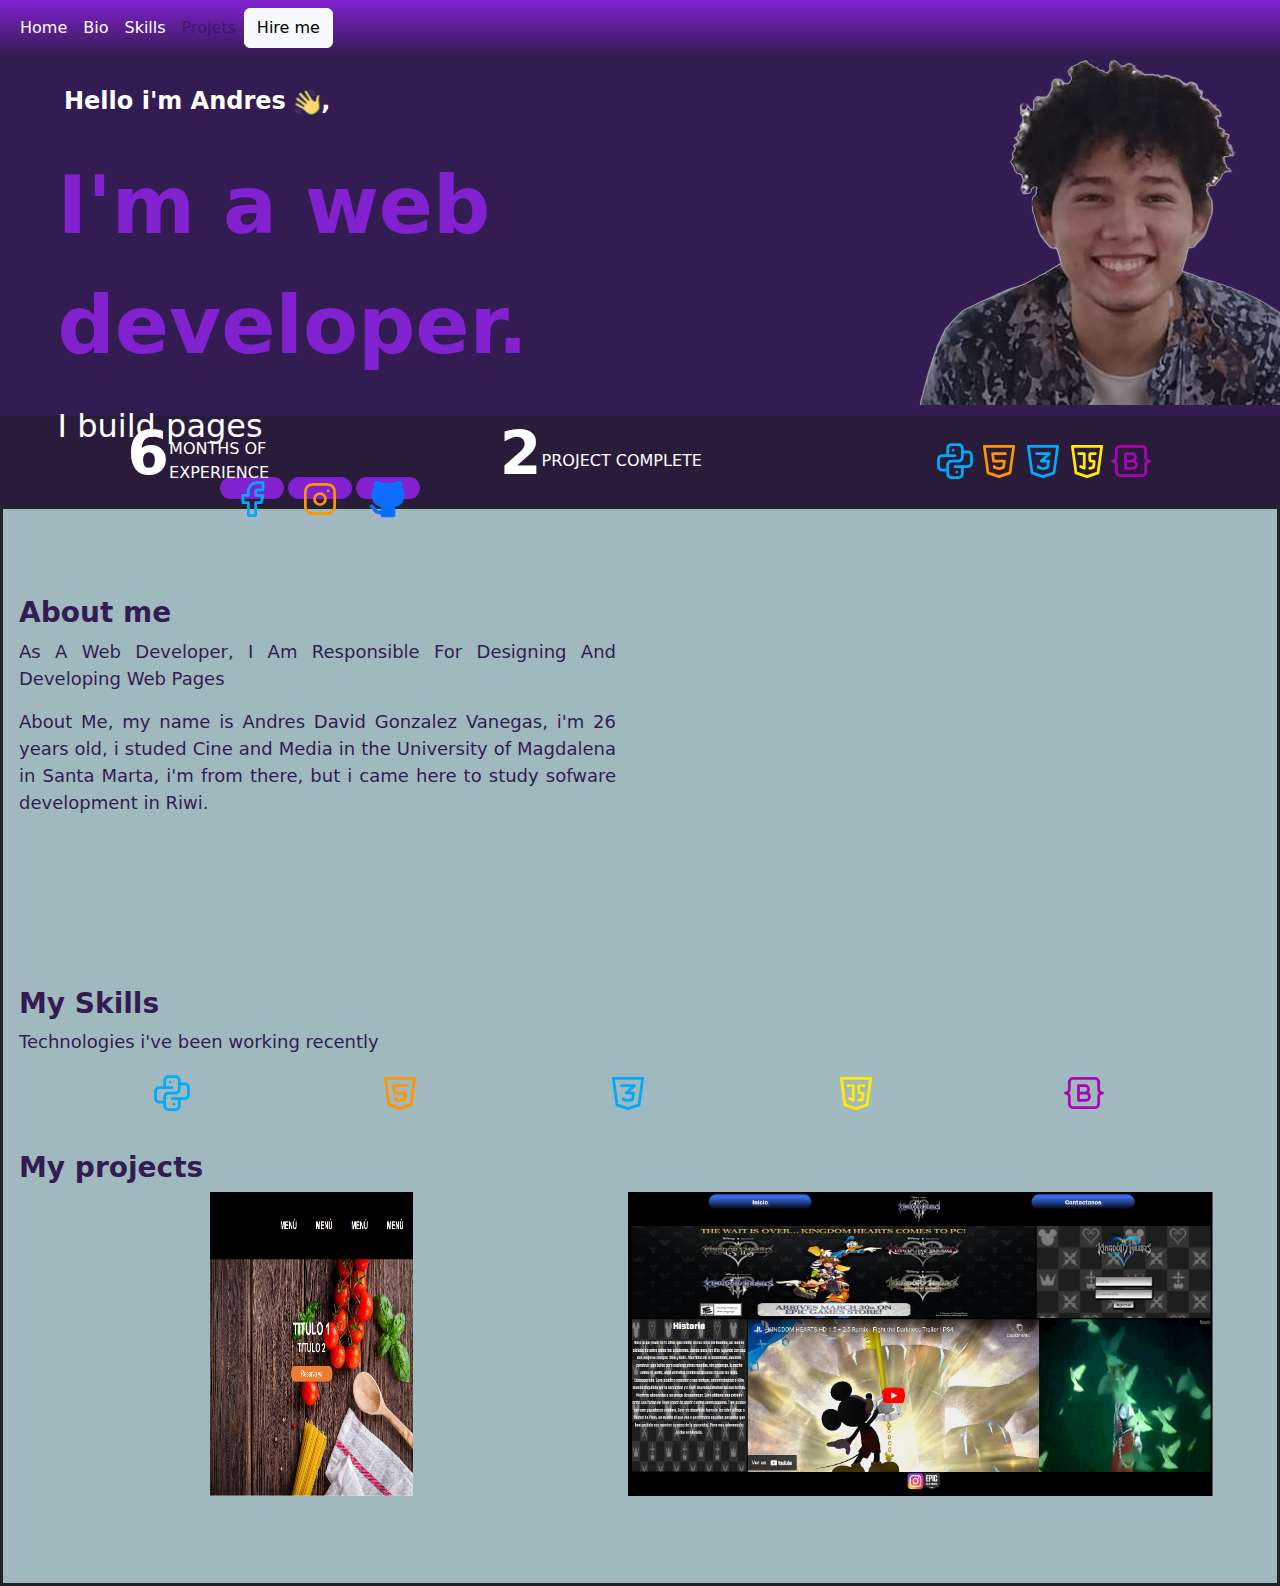
<file: index.html>
<!DOCTYPE html>
<html lang="en">
<head>
    <meta charset="UTF-8">
    <meta name="viewport" content="width=device-width, initial-scale=1.0">
    <meta nombre="Andres David Gonzalez Vanegas">
    <meta clan="Jeff Bezzos">
    <meta correo="gonzalez.andres0610@gmail.com">
    <title>Portafolio</title>
    <link rel="stylesheet" href="./CSS/estilos.css">

    <link href="https://cdn.jsdelivr.net/npm/bootstrap@5.3.3/dist/css/bootstrap.min.css" rel="stylesheet" integrity="sha384-QWTKZyjpPEjISv5WaRU9OFeRpok6YctnYmDr5pNlyT2bRjXh0JMhjY6hW+ALEwIH" crossorigin="anonymous">
</head>
<body>
    <!--Nav-->
    <nav class="navbar navbar-expand-lg bg-body-tertiary">
        <div class="container-fluid">   
            <button class="navbar-toggler" type="button" data-bs-toggle="collapse" data-bs-target="#navbarNavAltMarkup" aria-controls="navbarNavAltMarkup" aria-expanded="false" aria-label="Toggle navigation">
            <span class="navbar-toggler-icon"></span>
            </button>
            <div class="collapse navbar-collapse" id="navbarNavAltMarkup">
                <div class="navbar-nav">
                    <a class="nav-link active" aria-current="page" href="#" style="color: white;">Home</a>
                    <a class="nav-link" href="./Biografia/bio.html">Bio</a>
                    <a class="nav-link" href="#">Skills</a>
                    <a class="nav-link disabled" aria-disabled="true">Projets</a>
                    <button type="button" class="btn btn-light">Hire me</button>
                </div>
            </div>
            
        </div>
    </nav>

    <section class="perfil">
        <div class="d-flex flex-column w-50 h-100">
            <div class="col1">
                <p>Hello i'm Andres
                        <span>
                            <img src="./IMG/wave.png" alt="shake">,
                        </span>
                </p>
            </div>
            <div class="col2 d-flex align-content-center">
                <p>I'm a web developer.</p>
            </div>
            <div class="col3 d-flex align-content-center">
                <p>I build pages</p>
            </div>
            <div class="col4 d-flex w-100">
                <div class="circulo">
                    <a class="d-flex justify-content-center align-items-center" href="https://www.facebook.com/andres.gonzalez.77/">
                        <svg xmlns="http://www.w3.org/2000/svg" class="icon icon-tabler icon-tabler-brand-facebook" width="44" height="44" viewBox="0 0 24 24" stroke-width="1.5" stroke="#00abfb" fill="none" stroke-linecap="round" stroke-linejoin="round">
                            <path stroke="none" d="M0 0h24v24H0z" fill="none"/>
                            <path d="M7 10v4h3v7h4v-7h3l1 -4h-4v-2a1 1 0 0 1 1 -1h3v-4h-3a5 5 0 0 0 -5 5v2h-3" />
                        </svg>
                    </a>
                </div>
                <div class="circulo">
                    <a class="d-flex justify-content-center align-items-center" href="https://www.instagram.com/andriw.david/?igsh=cDY0ZjIwdmgwc3Vu">
                        <svg xmlns="http://www.w3.org/2000/svg" class="icon icon-tabler icon-tabler-brand-instagram" width="44" height="44" viewBox="0 0 24 24" stroke-width="1.5" stroke="#ff9300" fill="none" stroke-linecap="round" stroke-linejoin="round">
                            <path stroke="none" d="M0 0h24v24H0z" fill="none"/>
                            <path d="M4 4m0 4a4 4 0 0 1 4 -4h8a4 4 0 0 1 4 4v8a4 4 0 0 1 -4 4h-8a4 4 0 0 1 -4 -4z" />
                            <path d="M12 12m-3 0a3 3 0 1 0 6 0a3 3 0 1 0 -6 0" />
                            <path d="M16.5 7.5l0 .01" />
                        </svg>
                    </a>
                </div>
                <div class="circulo">
                    <a class="d-flex justify-content-center align-items-center" href="https://github.com/Lordnesk">
                        <svg xmlns="http://www.w3.org/2000/svg" class="icon icon-tabler icon-tabler-brand-github-filled" width="44" height="44" viewBox="0 0 24 24" stroke-width="1.5" stroke="#6f32be" fill="none" stroke-linecap="round" stroke-linejoin="round">
                            <path stroke="none" d="M0 0h24v24H0z" fill="none"/>
                            <path d="M5.315 2.1c.791 -.113 1.9 .145 3.333 .966l.272 .161l.16 .1l.397 -.083a13.3 13.3 0 0 1 4.59 -.08l.456 .08l.396 .083l.161 -.1c1.385 -.84 2.487 -1.17 3.322 -1.148l.164 .008l.147 .017l.076 .014l.05 .011l.144 .047a1 1 0 0 1 .53 .514a5.2 5.2 0 0 1 .397 2.91l-.047 .267l-.046 .196l.123 .163c.574 .795 .93 1.728 1.03 2.707l.023 .295l.007 .272c0 3.855 -1.659 5.883 -4.644 6.68l-.245 .061l-.132 .029l.014 .161l.008 .157l.004 .365l-.002 .213l-.003 3.834a1 1 0 0 1 -.883 .993l-.117 .007h-6a1 1 0 0 1 -.993 -.883l-.007 -.117v-.734c-1.818 .26 -3.03 -.424 -4.11 -1.878l-.535 -.766c-.28 -.396 -.455 -.579 -.589 -.644l-.048 -.019a1 1 0 0 1 .564 -1.918c.642 .188 1.074 .568 1.57 1.239l.538 .769c.76 1.079 1.36 1.459 2.609 1.191l.001 -.678l-.018 -.168a5.03 5.03 0 0 1 -.021 -.824l.017 -.185l.019 -.12l-.108 -.024c-2.976 -.71 -4.703 -2.573 -4.875 -6.139l-.01 -.31l-.004 -.292a5.6 5.6 0 0 1 .908 -3.051l.152 -.222l.122 -.163l-.045 -.196a5.2 5.2 0 0 1 .145 -2.642l.1 -.282l.106 -.253a1 1 0 0 1 .529 -.514l.144 -.047l.154 -.03z" stroke-width="0" fill="currentColor" />
                        </svg>
                    </a>
                </div>
            </div>
        </div>

        <div class="foto w-50 d-flex justify-content-end">
            <div class="fotoContainer h-100 w-50">
                <img id="fotoPersonal" src="./IMG/Foto de portafolio.png" alt="Perfil">
            </div>
        </div>
    </section>

    <!--Sección intermedia-->
    <section class="intermedio d-flex w-100 container-fluid justify-content-around">

        <div class="seccion1 d-flex">
            <div class="division d-flex">
                <p class="numero">6</p>
                <div class="letras">
                    <p>MONTHS OF</p>
                    <p>EXPERIENCE</p>
                </div>
            </div>
        </div>

        <div class="seccion1 d-flex">
            <div class="division d-flex">
                <p class="numero">2</p>
                <div class="letras"> 
                    <p>PROJECT COMPLETE</p>
                </div>
            </div>
        </div>

        <div class="seccion1 d-flex" id="programas">
            <div class="iconos">
                <svg xmlns="http://www.w3.org/2000/svg" class="icon icon-tabler icon-tabler-brand-python" width="44" height="44" viewBox="0 0 24 24" stroke-width="1.5" stroke="#00abfb" fill="none" stroke-linecap="round" stroke-linejoin="round">
                    <path stroke="none" d="M0 0h24v24H0z" fill="none"/>
                    <path d="M12 9h-7a2 2 0 0 0 -2 2v4a2 2 0 0 0 2 2h3" />
                    <path d="M12 15h7a2 2 0 0 0 2 -2v-4a2 2 0 0 0 -2 -2h-3" />
                    <path d="M8 9v-4a2 2 0 0 1 2 -2h4a2 2 0 0 1 2 2v5a2 2 0 0 1 -2 2h-4a2 2 0 0 0 -2 2v5a2 2 0 0 0 2 2h4a2 2 0 0 0 2 -2v-4" />
                    <path d="M11 6l0 .01" />
                    <path d="M13 18l0 .01" />
                </svg>
            </div>
            <div class="iconos">
                <svg xmlns="http://www.w3.org/2000/svg" class="icon icon-tabler icon-tabler-brand-html5" width="44" height="44" viewBox="0 0 24 24" stroke-width="1.5" stroke="#ff9300" fill="none" stroke-linecap="round" stroke-linejoin="round">
                    <path stroke="none" d="M0 0h24v24H0z" fill="none"/>
                    <path d="M20 4l-2 14.5l-6 2l-6 -2l-2 -14.5z" />
                    <path d="M15.5 8h-7l.5 4h6l-.5 3.5l-2.5 .75l-2.5 -.75l-.1 -.5" />
                </svg>
            </div>
            <div class="iconos">
                <svg xmlns="http://www.w3.org/2000/svg" class="icon icon-tabler icon-tabler-brand-css3" width="44" height="44" viewBox="0 0 24 24" stroke-width="1.5" stroke="#00abfb" fill="none" stroke-linecap="round" stroke-linejoin="round">
                    <path stroke="none" d="M0 0h24v24H0z" fill="none"/>
                    <path d="M20 4l-2 14.5l-6 2l-6 -2l-2 -14.5z" />
                    <path d="M8.5 8h7l-4.5 4h4l-.5 3.5l-2.5 .75l-2.5 -.75l-.1 -.5" />
                </svg>
            </div>
            <div class="iconos">
                <svg xmlns="http://www.w3.org/2000/svg" class="icon icon-tabler icon-tabler-brand-javascript" width="44" height="44" viewBox="0 0 24 24" stroke-width="1.5" stroke="#ffec00" fill="none" stroke-linecap="round" stroke-linejoin="round">
                    <path stroke="none" d="M0 0h24v24H0z" fill="none"/>
                    <path d="M20 4l-2 14.5l-6 2l-6 -2l-2 -14.5z" />
                    <path d="M7.5 8h3v8l-2 -1" />
                    <path d="M16.5 8h-2.5a.5 .5 0 0 0 -.5 .5v3a.5 .5 0 0 0 .5 .5h1.423a.5 .5 0 0 1 .495 .57l-.418 2.93l-2 .5" />
                </svg>
            </div>
            <div class="iconos">
                <svg xmlns="http://www.w3.org/2000/svg" class="icon icon-tabler icon-tabler-brand-bootstrap" width="44" height="44" viewBox="0 0 24 24" stroke-width="1.5" stroke="#a905b6" fill="none" stroke-linecap="round" stroke-linejoin="round">
                    <path stroke="none" d="M0 0h24v24H0z" fill="none"/>
                    <path d="M2 12a2 2 0 0 0 2 -2v-4a2 2 0 0 1 2 -2h12a2 2 0 0 1 2 2v4a2 2 0 0 0 2 2" />
                    <path d="M2 12a2 2 0 0 1 2 2v4a2 2 0 0 0 2 2h12a2 2 0 0 0 2 -2v-4a2 2 0 0 1 2 -2" />
                    <path d="M9 16v-8h3.5a2 2 0 1 1 0 4h-3.5h4a2 2 0 1 1 0 4h-4z" />
                </svg>
            </div>
        </div>
    </section>

    <!--Acerca de-->
    <main class="GridContainer d-grid container-fluid row-gap-5 w-auto h-100 justify-content-center p-3">

        <div class="row justify-content-center w-50 h-33">
            <div class="about col d-flex flex-column justify-content-center align-content-item">
                <h3>About me</h3>
                <p>As A Web Developer, I Am Responsible For Designing And Developing Web Pages</p>
                <p>About Me, my name is Andres David Gonzalez Vanegas, i'm 26 years old, i studed Cine and Media in the University of Magdalena in Santa Marta, i'm from there, but i came here to study sofware development in Riwi.</p>
            </div>
        </div>

        <div class="row w-100 h-33">
            <div class=" skills col d-flex flex-column justify-content-center align-content-item">
                <h3>My Skills</h3>
                <p>Technologies i've been working recently</p>
                <div class="container">
                    <div class="row">
                        <div class="col5 col">
                            <svg xmlns="http://www.w3.org/2000/svg" class="icon icon-tabler icon-tabler-brand-python" width="44" height="44" viewBox="0 0 24 24" stroke-width="1.5" stroke="#00abfb" fill="none" stroke-linecap="round" stroke-linejoin="round">
                                <path stroke="none" d="M0 0h24v24H0z" fill="none"/>
                                <path d="M12 9h-7a2 2 0 0 0 -2 2v4a2 2 0 0 0 2 2h3" />
                                <path d="M12 15h7a2 2 0 0 0 2 -2v-4a2 2 0 0 0 -2 -2h-3" />
                                <path d="M8 9v-4a2 2 0 0 1 2 -2h4a2 2 0 0 1 2 2v5a2 2 0 0 1 -2 2h-4a2 2 0 0 0 -2 2v5a2 2 0 0 0 2 2h4a2 2 0 0 0 2 -2v-4" />
                                <path d="M11 6l0 .01" />
                                <path d="M13 18l0 .01" />
                            </svg>
                        </div>
                        <div class="col5 col">
                            <svg xmlns="http://www.w3.org/2000/svg" class="icon icon-tabler icon-tabler-brand-html5" width="44" height="44" viewBox="0 0 24 24" stroke-width="1.5" stroke="#ff9300" fill="none" stroke-linecap="round" stroke-linejoin="round">
                                <path stroke="none" d="M0 0h24v24H0z" fill="none"/>
                                <path d="M20 4l-2 14.5l-6 2l-6 -2l-2 -14.5z" />
                                <path d="M15.5 8h-7l.5 4h6l-.5 3.5l-2.5 .75l-2.5 -.75l-.1 -.5" />
                            </svg>
                        </div>
                        <div class="col5 col">
                            <svg xmlns="http://www.w3.org/2000/svg" class="icon icon-tabler icon-tabler-brand-css3" width="44" height="44" viewBox="0 0 24 24" stroke-width="1.5" stroke="#00abfb" fill="none" stroke-linecap="round" stroke-linejoin="round">
                                <path stroke="none" d="M0 0h24v24H0z" fill="none"/>
                                <path d="M20 4l-2 14.5l-6 2l-6 -2l-2 -14.5z" />
                                <path d="M8.5 8h7l-4.5 4h4l-.5 3.5l-2.5 .75l-2.5 -.75l-.1 -.5" />
                            </svg>
                        </div>
                        <div class="col5 col">
                            <svg xmlns="http://www.w3.org/2000/svg" class="icon icon-tabler icon-tabler-brand-javascript" width="44" height="44" viewBox="0 0 24 24" stroke-width="1.5" stroke="#ffec00" fill="none" stroke-linecap="round" stroke-linejoin="round">
                                <path stroke="none" d="M0 0h24v24H0z" fill="none"/>
                                <path d="M20 4l-2 14.5l-6 2l-6 -2l-2 -14.5z" />
                                <path d="M7.5 8h3v8l-2 -1" />
                                <path d="M16.5 8h-2.5a.5 .5 0 0 0 -.5 .5v3a.5 .5 0 0 0 .5 .5h1.423a.5 .5 0 0 1 .495 .57l-.418 2.93l-2 .5" />
                            </svg>
                        </div>
                        <div class="col5 col">
                            <svg xmlns="http://www.w3.org/2000/svg" class="icon icon-tabler icon-tabler-brand-bootstrap" width="44" height="44" viewBox="0 0 24 24" stroke-width="1.5" stroke="#a905b6" fill="none" stroke-linecap="round" stroke-linejoin="round">
                                <path stroke="none" d="M0 0h24v24H0z" fill="none"/>
                                <path d="M2 12a2 2 0 0 0 2 -2v-4a2 2 0 0 1 2 -2h12a2 2 0 0 1 2 2v4a2 2 0 0 0 2 2" />
                                <path d="M2 12a2 2 0 0 1 2 2v4a2 2 0 0 0 2 2h12a2 2 0 0 0 2 -2v-4a2 2 0 0 1 2 -2" />
                                <path d="M9 16v-8h3.5a2 2 0 1 1 0 4h-3.5h4a2 2 0 1 1 0 4h-4z" />
                            </svg>
                        </div>
                    </div>
                </div>
            </div>

            <div class="project container text-justify justify-content-center">
                <h3>My projects</h3>
                <div class="row w-100 d-flex justify-content-center align-content-center">
                    <div class="col w-100">
                        <div class="projectos w-80 d-flex justify-content-center">
                            <a class="d-flex justify-content-center w-50" href="./Pagina_Fitness/Index.html"><img class="h-100 w-100" src="./IMG/Projecto 1.png" alt="Fitness"></a>
                        </div>
                    </div>
                    <div class="col w-100">
                        <div class="projectos w-80 d-flex justify-content-center">
                            <a class="d-flex justify-content-center w-55" href="./Pagina_Personal/index.html"><img class="h-100 w-100" src="./IMG/Projecto 2.png" alt="Kingdom Hearts"></a>
                        </div>
                    </div>
                </div>
            </div>
        </div>
    </main>
    <script src="https://cdn.jsdelivr.net/npm/bootstrap@5.3.3/dist/js/bootstrap.bundle.min.js" integrity="sha384-YvpcrYf0tY3lHB60NNkmXc5s9fDVZLESaAA55NDzOxhy9GkcIdslK1eN7N6jIeHz" crossorigin="anonymous"></script>
</body>
</html>
</file>
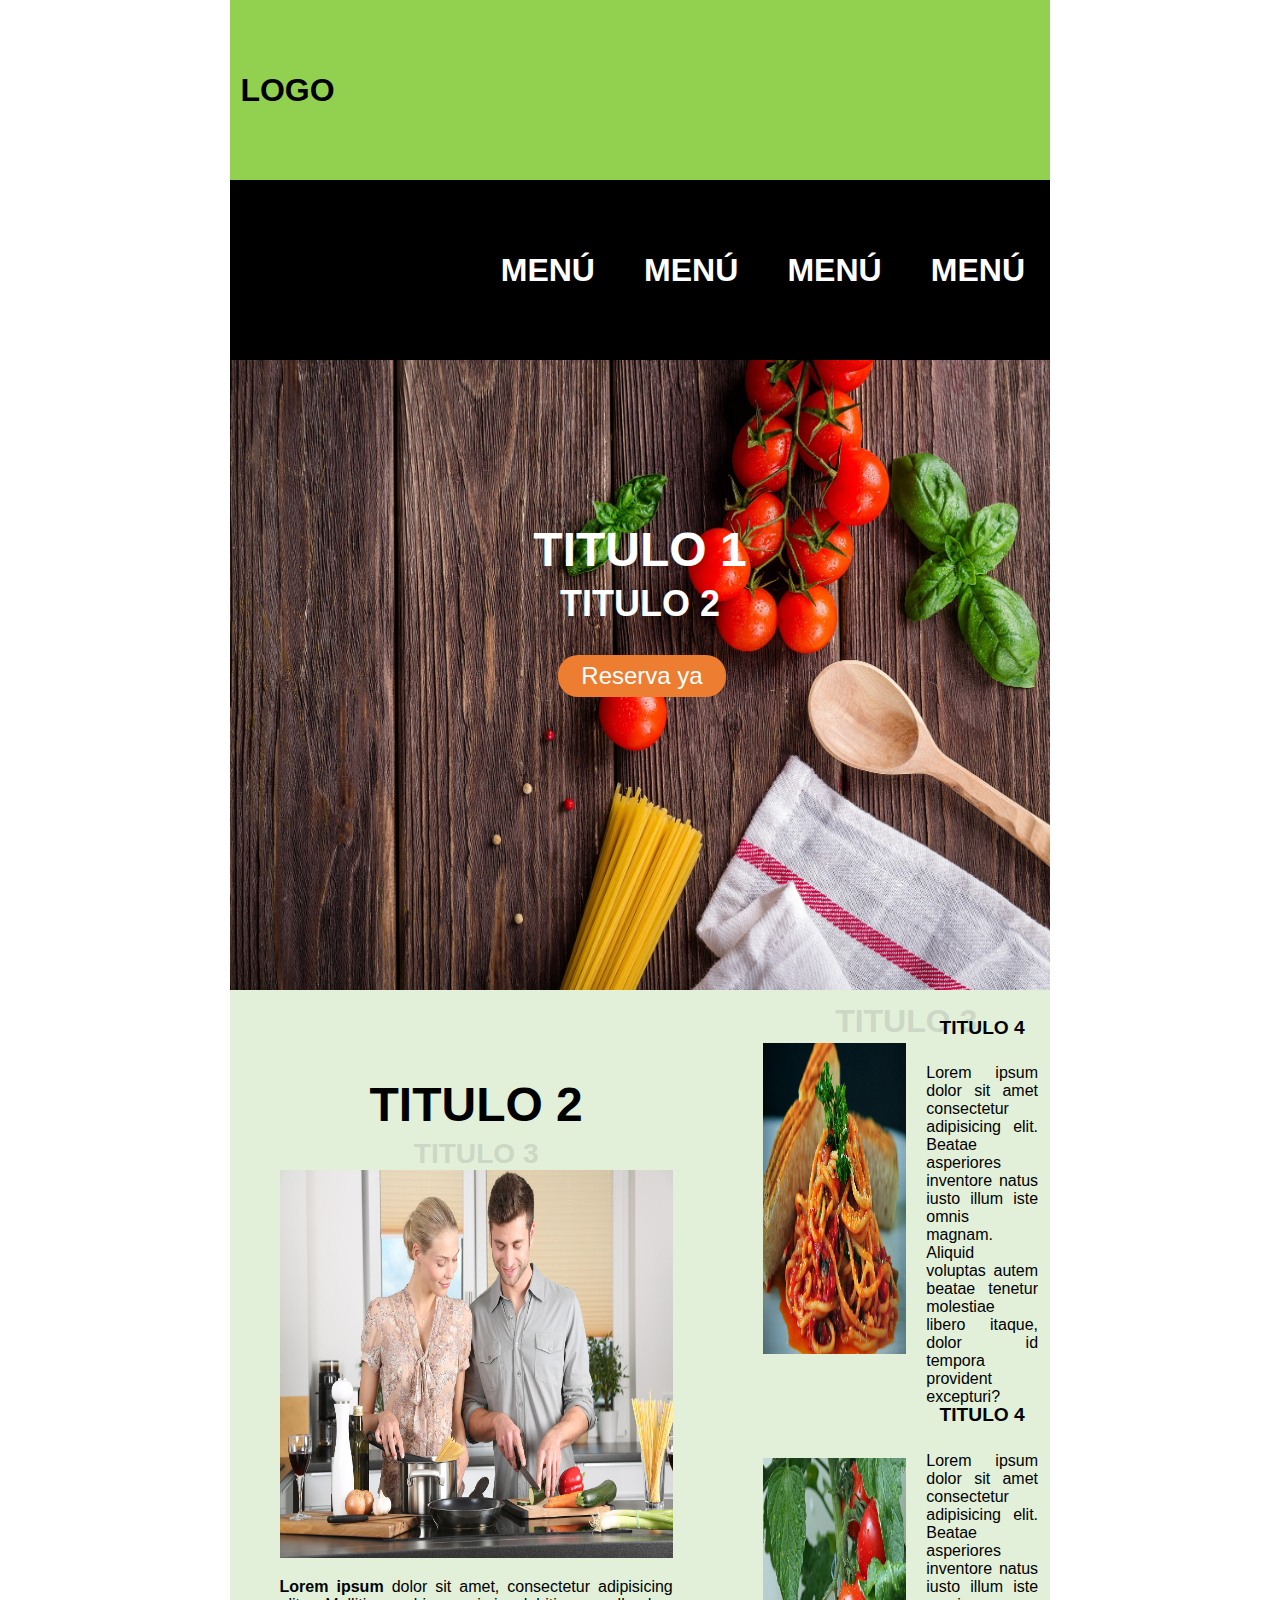
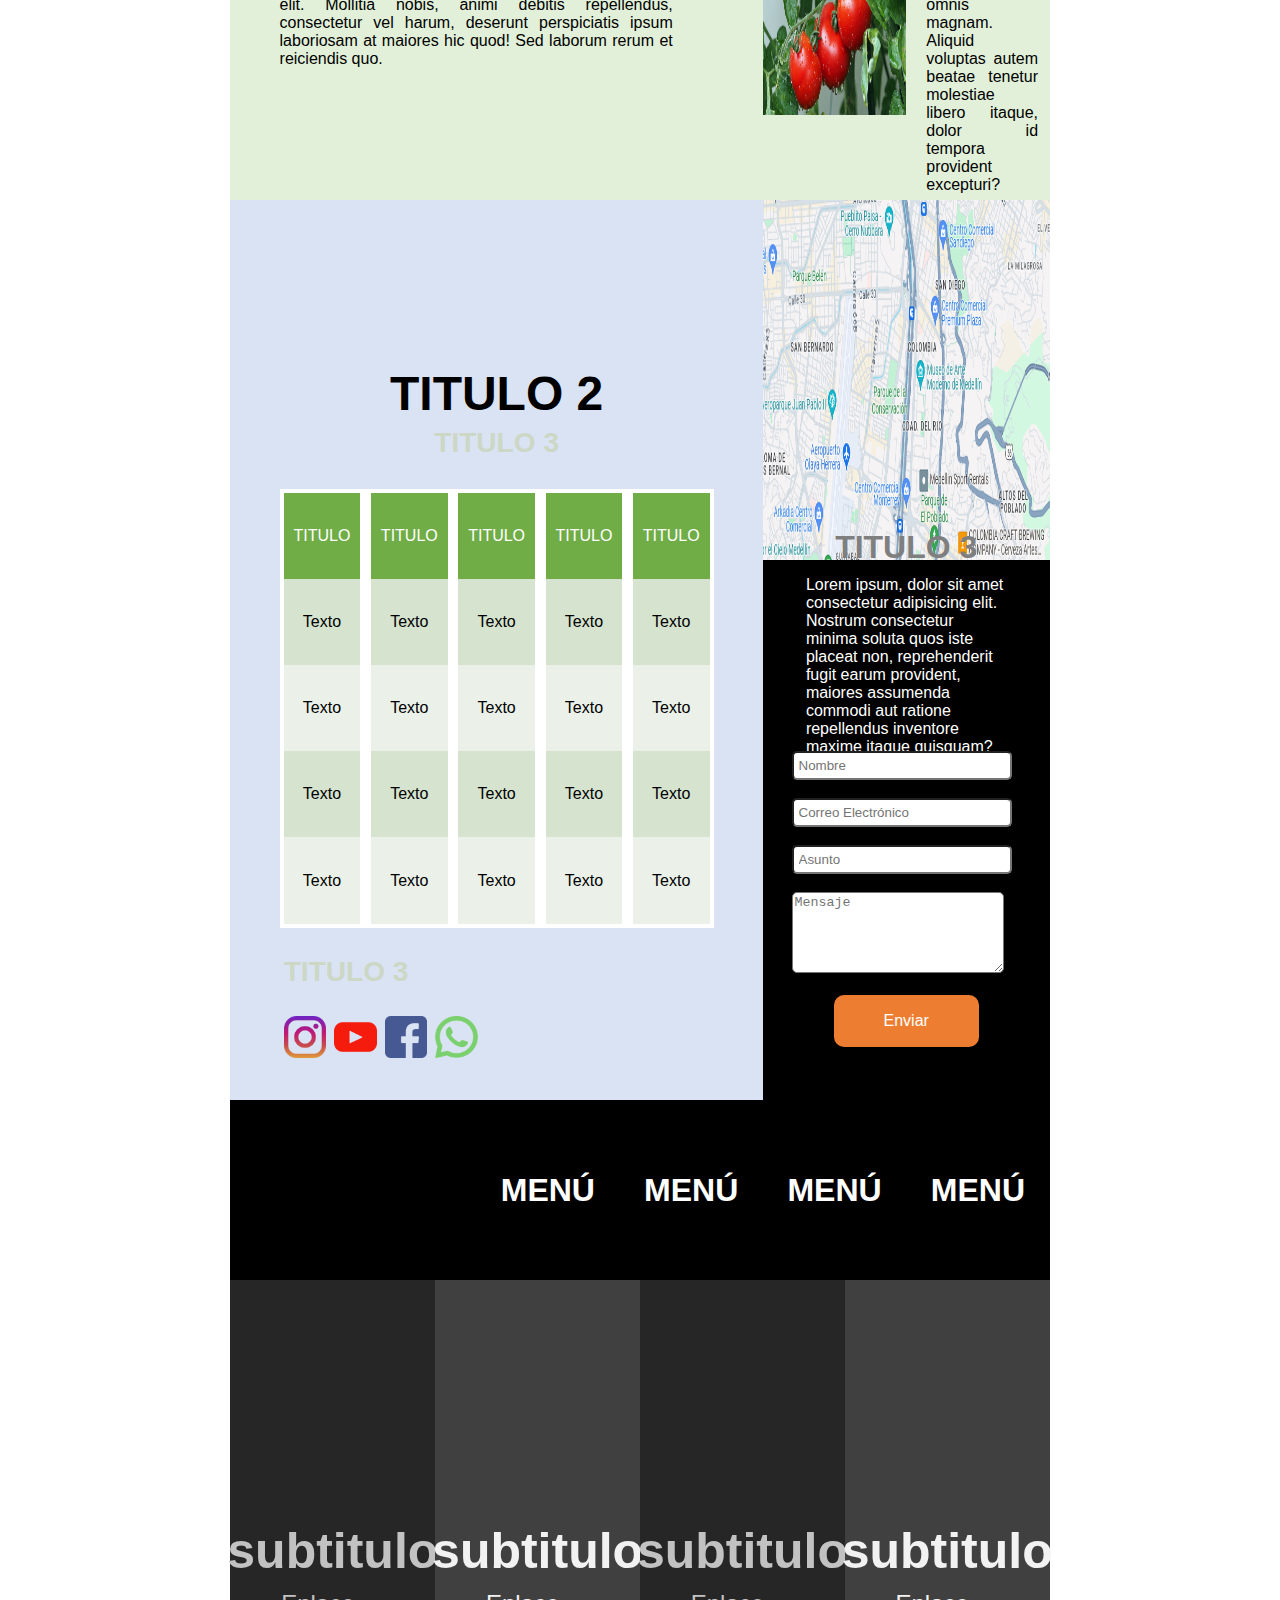
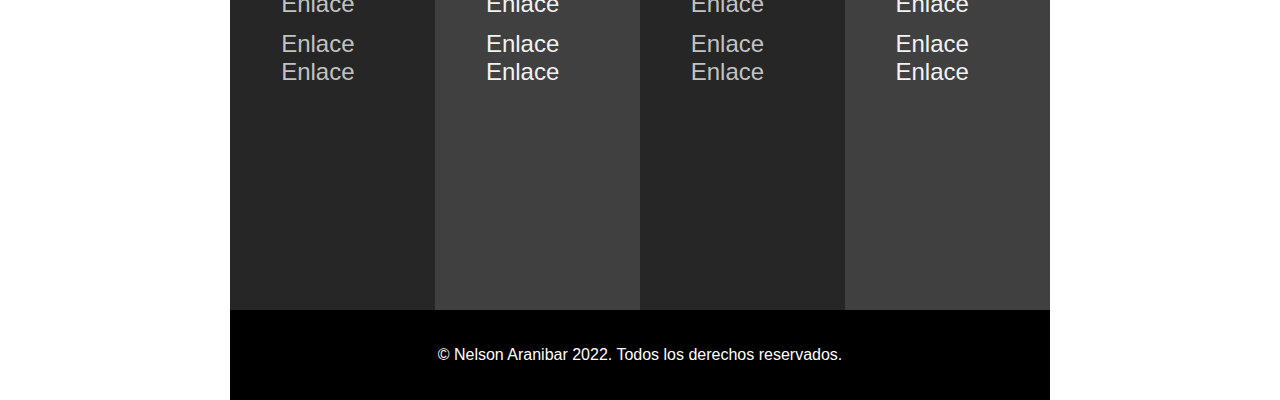
<file: Pagina_Fitness/Index.html>
<!DOCTYPE html>
<html lang="en">
<head>
    <meta charset="UTF-8">
    <meta name="viewport" content="width=device-width, initial-scale=1.0">
    <meta nombre="Andres Gonzalez">
    <meta clan="Jack Ma">
    <meta correo="gonzalez.andres0610@gmail.com">
    <title>Ejercicio_03</title>
    <link rel="stylesheet" href="./CSS/estilos.css">
</head>
<body>
    <!--Header, nav y primera imagen-->
    <header>
        <div class="CajasPequeñas" id="cajalogo">
            <h1>LOGO</h1>
        </div>

        <nav class="CajasPequeñas" id="cajanav">
            <ul>
                <li>MENÚ</li>
                <li>MENÚ</li>
                <li>MENÚ</li>
                <li>MENÚ</li>
            </ul>
        </nav>
        <!--Imagen grande de la primera parte-->
        <div class="CajaGrande">
            <img src="./IMG/spaghetti-g947692dca_1920.jpg" alt="Imagen1">
            
            <div id="TitulosImagen1">
                <h1>TITULO 1</h1>
                <h2>TITULO 2</h2>
            </div>

            <div id="Boton1">
                <p>Reserva ya</p>
            </div>
        </div>
    </header>

    <!--Caja 2-->
    <section>
        <div class="CajaIzquierda">
            <div class="TitulosImagen2">
                <h1>TITULO 2</h1>
                <h3>TITULO 3</h3>
            </div>

            <div id="ImgCaja2">
                <img src="./IMG/woman-gb790b1d0b_1920.jpg" alt="">
                <p><span>Lorem ipsum</span> dolor sit amet, consectetur adipisicing elit. Mollitia nobis, animi debitis repellendus, consectetur vel harum, deserunt perspiciatis ipsum laboriosam at maiores hic quod! Sed laborum rerum et reiciendis quo.</p>
            </div>
        </div>

        <div class="CajaDerecha">
            
            <h3>TITULO 3</h3>

            <div id="CajitaDerecha2">
                <div id="Img1">
                    <img src="./IMG/pasta-g5d7561c34_1920.jpg" alt="">
                </div>
                <div id="Texto">
                    <h4>TITULO 4</h4>
                    Lorem ipsum dolor sit amet consectetur adipisicing elit. Beatae asperiores inventore natus iusto illum iste omnis magnam. Aliquid voluptas autem beatae tenetur molestiae libero itaque, dolor id tempora provident excepturi?
                </div>
            </div>
            <div id="CajitaDerecha3">
                <div id="Img1">
                    <img src="./IMG/tomatoes-g10ac3695b_1920.jpg" alt="">
                </div>
                <div id="Texto">
                    <h4>TITULO 4</h4>
                    Lorem ipsum dolor sit amet consectetur adipisicing elit. Beatae asperiores inventore natus iusto illum iste omnis magnam. Aliquid voluptas autem beatae tenetur molestiae libero itaque, dolor id tempora provident excepturi?
                </div>
            </div>
        </div>
    </section>

    <!--Tercera caja-->
    <section>
        <div class="CajaIzquierda" id="SegundaCajaIzquierda">

            <div class="TitulosImagen2" id="Espacio">
                <h1>TITULO 2</h1>
                <h3 >TITULO 3</h3>
            </div>

            <div class="Tabla">
                <div id="Fila1">
                    <div>TITULO</div>
                    <div>TITULO</div>
                    <div>TITULO</div>
                    <div>TITULO</div>
                    <div>TITULO</div>
                </div>

                <div class="Par">
                    <div>Texto</div>
                    <div>Texto</div>
                    <div>Texto</div>
                    <div>Texto</div>
                    <div>Texto</div>
                </div>

                <div class="Impar">
                    <div>Texto</div>
                    <div>Texto</div>
                    <div>Texto</div>
                    <div>Texto</div>
                    <div>Texto</div>
                </div>

                <div class="Par">
                    <div>Texto</div>
                    <div>Texto</div>
                    <div>Texto</div>
                    <div>Texto</div>
                    <div>Texto</div>
                </div>
                
                <div class="Impar">
                    <div>Texto</div>
                    <div>Texto</div>
                    <div>Texto</div>
                    <div>Texto</div>
                    <div>Texto</div>
                </div>
            </div>

            <div class="CajaRedes">
                <h3>TITULO 3</h3>
                <div class="Redes">
                    <div>
                        <img src="./IMG/instagram.png" alt="">
                    </div>
                    <div>
                        <img src="./IMG/youtube.png" alt="">
                    </div>
                    <div>
                        <img src="./IMG/facebook.png" alt="">
                    </div>
                    <div>
                        <img src="./IMG/whatsapp.png" alt="">
                    </div>
                </div>
            </div>
        </div>

        <div class="CajaDerechaAbajo" id="Caja-derecha">
            <div class="Mapa">
                <div>
                    <img src="./IMG/image.png" alt="">
                </div>
            </div>
            <div class="CajaNegra">
                <div id="TextoFormulario">
                    <h1>TITULO 3</h1>
                    <p>Lorem ipsum, dolor sit amet consectetur adipisicing elit. Nostrum consectetur minima soluta quos iste placeat non, reprehenderit fugit earum provident, maiores assumenda commodi aut ratione repellendus inventore maxime itaque quisquam?</p>    
                    <br>
                </div>
                
                <div class="Formulario">
                    <div>
                        <input class="Inputs" type="text" name="" id="alto" placeholder="Nombre" >
                    </div>
                    <br>
                    <div>
                        <input class="Inputs"  type="email" name="" id="alto" placeholder="Correo Electrónico">
                    </div>
                    <br>
                    <div>
                        <input class="Inputs"  type="text" id="alto" placeholder="Asunto">
                    </div>
                    <br>
                    <div>
                        <textarea class="Inputs"  name="" id="" cols="30" rows="5" placeholder="Mensaje"></textarea>
                    </div>
                </div>

                <div id="Boton2">
                    <p>Enviar</p>
                </div>
            </div>
        </div>
    </section>

    <footer>
        <!---Mismo Nav-->
        <nav class="CajasPequeñas" id="cajanav">
            <ul>
                <li>MENÚ</li>
                <li>MENÚ</li>
                <li>MENÚ</li>
                <li>MENÚ</li>
            </ul>
        </nav>

        <div class="ListaCajas">
            <div class="ImparGrisO">
                <h2>subtitulo</h2>
                <ul>
                    <li id="space">Enlace</li>
                    <li>Enlace</li>
                    <li>Enlace</li>
                </ul>
            </div>
            
            <div class="ParGris">
                <h2>subtitulo</h2>
                <ul>
                    <li id="space">Enlace</li>
                    <li>Enlace</li>
                    <li>Enlace</li>
                </ul>
            </div>

            <div class="ImparGrisO">
                <h2>subtitulo</h2>
                <ul>
                    <li id="space">Enlace</li>
                    <li>Enlace</li>
                    <li>Enlace</li>
                </ul>
            </div>

            <div class="ParGris">
                <h2>subtitulo</h2>
                <ul>
                    <li id="space">Enlace</li>
                    <li>Enlace</li>
                    <li>Enlace</li>
                </ul>
            </div>
        </div>

        <div class="final">
            <p>© Nelson Aranibar 2022. Todos los derechos reservados.</p>
        </div>
    </footer>
</body>
</html>
</file>
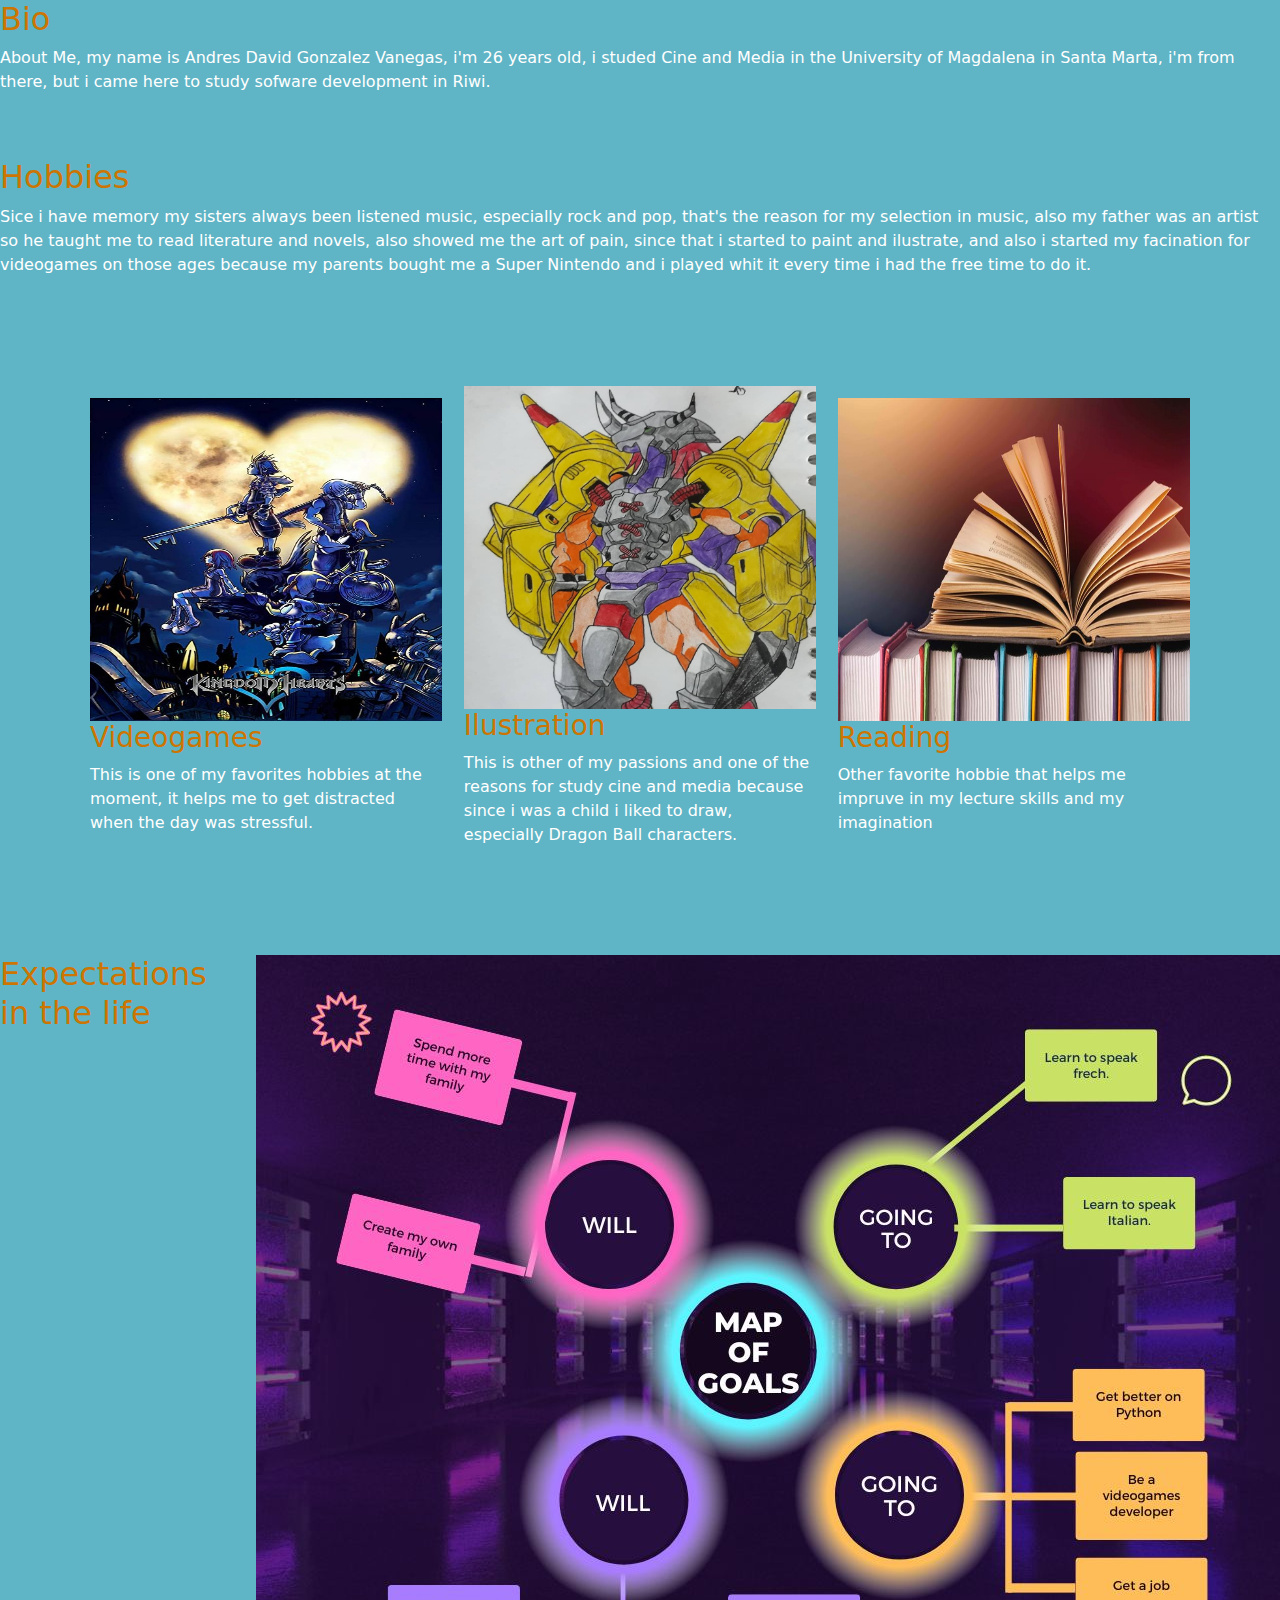
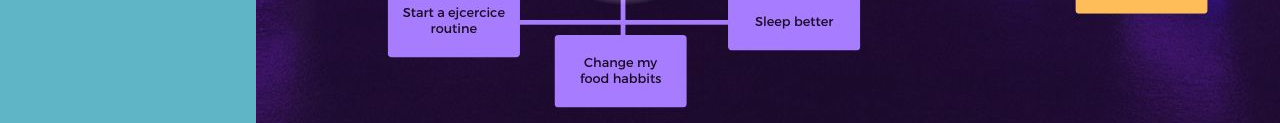
<file: Biografia/bio.html>
<!DOCTYPE html>
<html lang="en">
<head>
    <meta charset="UTF-8">
    <meta name="viewport" content="width=device-width, initial-scale=1.0">
    <title>Biography</title>
    <link rel="stylesheet" href="./EstilosBio.css">
    <link href="https://cdn.jsdelivr.net/npm/bootstrap@5.3.3/dist/css/bootstrap.min.css" rel="stylesheet" integrity="sha384-QWTKZyjpPEjISv5WaRU9OFeRpok6YctnYmDr5pNlyT2bRjXh0JMhjY6hW+ALEwIH" crossorigin="anonymous">
</head>
<body>
    <main class="d-flex flex-column">
        <div class="bio w-100 mb-5">
            <h2>Bio</h2>
            <p>About Me, my name is Andres David Gonzalez Vanegas, i'm 26 years old, i studed Cine and Media in the University of Magdalena in Santa Marta, i'm from there, but i came here to study sofware development in Riwi.</p>
        </div>

        <div class="bio w-100">
            <h2>Hobbies</h2>
            <p>Sice i have memory my sisters always been listened music, especially rock and pop, that's the reason for my selection in music, also my father was an artist so he taught me to read literature and novels, also showed me the art of pain, since that i started to paint and ilustrate, and also i started my facination for videogames on those ages because my parents bought me a Super Nintendo and i played whit it every time i had the free time to do it.</p>
            <div class="container d-flex justify-content-between align-content-center">
                <div class="tarjetas d-flex flex-column justify-content-center p-2">
                    <img class="imagenes" src="/IMG/KingdomHearts.jpg" alt="videogames">
                    <h3>Videogames</h3>
                    <p>This is one of my favorites hobbies at the moment, it helps me to get distracted when the day was stressful.</p>
                </div>
                <div class="tarjetas d-flex flex-column justify-content-center p-2">
                    <img class="imagenes" src="/IMG/Ilustratio-image.jpeg" alt="ilustration">
                    <h3>Ilustration</h3>
                    <p>This is other of my passions and one of the reasons for study cine and media because since i was a child i liked to draw, especially Dragon Ball characters.</p>
                </div>
                <div class="tarjetas d-flex flex-column justify-content-center p-2">
                    <img class="imagenes" src="/IMG/Libros.jpg" alt="Books">
                    <h3>Reading</h3>
                    <p>Other favorite hobbie that helps me impruve in my lecture skills and my imagination</p>
                </div>
            </div>
        </div>

        <div class="goingTo d-flex align-content-center w-100 h-100">
            <h2>Expectations in the life</h2>
            <img src="/IMG/Mapa conceptual Ideas Creativo Lila pastel.jpg" alt="Mapa de vida">
        </div>

    </main>


    <script src="https://cdn.jsdelivr.net/npm/bootstrap@5.3.3/dist/js/bootstrap.bundle.min.js" integrity="sha384-YvpcrYf0tY3lHB60NNkmXc5s9fDVZLESaAA55NDzOxhy9GkcIdslK1eN7N6jIeHz" crossorigin="anonymous"></script>
</body>
</html>
</file>
<file: CSS/estilos.css>
body, html{
    height: 120vh;
}

nav{
    background:linear-gradient(#8121D0, #331c52)
}

.container-fluid .navbar-brand{
    color: white;
}

.navbar-nav a{
    color: white;
}

/*perfil*/

.perfil{
    background-color: #331c52;
    height: 40vh;
}

#fotoPersonal{
    position: absolute;
    bottom: 55%;
    left: 70%;
}

.col1{
    height: 25%;
}

.col1 p{
    color: white;
    font-weight: bold;
    height: 100%;
    align-content: center;
    font-size: x-large;
    margin-left: 10%;
}

span img{
    height: 30%;
}

.col2 p{
    color: #8121D0;
    font-size: 80px;
    font-weight: bold;
    margin-left: 9%;
}

.col3 p{
    color: white;
    font-size: xx-large;
    margin-left: 9%;
    align-items: center;
    height: 100%;
}

.col4{
    height: 100%;
    display: flex;
    gap: 4px;
    justify-content: center;
    align-items: center;
}

.circulo{
    background-color: #8121D0;
    width: 10%;
    height: 50%;
    border-radius: 20px;
}


/*Intermedio*/

.intermedio{
    background-color: #291C3A;
    height: 10vh;
}

.division{
    align-items: center;
}

.numero{
    color: white;
    font-weight: bold;
    display: flex;
    flex-direction: column;
    align-items: center;
    font-size: 60px;
}

.letras{
    color: white;
    display: flex;
    flex-direction: column;
}

.letras p{
    margin: 0%;
}

.iconos{
    display: flex;
    flex-direction: column;
    justify-content: center;
    align-content: center;
}

#programas img{
    width: 100%;
    height: 100%;
}

/*Informacion*/

main{
    height: 100vh;
    width: 100%;
    background-color: #a0b9be;
    border: solid;
    
}

.row{
    text-align: justify;
}

.col{
    display: flex;
    justify-content: center;
}

.col img{
    width: 60%;
    height: 100%;
}

.about{
    color: #331c52;
    font-size: large;
}

.about h3{
    font-weight: bold;
}

.skills{
    color: #331c52;
    font-size: large;
}

.skills h3{
    font-weight: bold;
}

.project h3{
    color: #331c52;
    font-weight: bold;
}
</file>
<file: Pagina_Fitness/CSS/estilos.css>
body,html{
    height: 400vh;
    width: 80%;
    margin: auto;
    font-family: Arial, Helvetica, sans-serif;
}

/*Primera caja*/
header{
    height: 100vh;
    width: 100%;
}

/*Ajuste de cajas pequeñas*/
.CajasPequeñas{
    height: 20%;
    width: 100%;
    display: flex;
    align-items: center;
}

#cajalogo{
    background-color: #92D050;
}

#cajalogo h1{
    margin-left: 10px;
}

/*Nav*/

#cajanav{
    background-color: black;
    color: white;
    justify-content: right;
    
}

#cajanav ul{
    list-style: none;
    display:flex;
    width: 70%;
    justify-content: space-around;
    font-size: xx-large;
    font-weight: bold;
    
}

/*Caja grande*/

.CajaGrande{
    height: 70vh;
}

img{
    width: 100%;
    height: 100%;
    margin: 0%;
}

#TitulosImagen1{
    display: flex;
    flex-direction: column;
    align-items: center;
    justify-content: center;
    position: relative;
    top:-80%;
    color: white;
    font-size: x-large;
}

#TitulosImagen1 h1{
    margin-bottom: 3px;
}

#TitulosImagen1 h2{
    margin-top: 3px;
}

#Boton1{
    display: flex;
    justify-content: center;
    align-items: center;
    position: relative;
    top:-80%;
    left: 40%;
    color: white;
    font-size: x-large;
    width: 20%;
    padding: 2px;
    background-color: #ED7D31;
    border-radius: 20px;
    height: 6%;
}

/*Segunda Caja*/

section{
    height: 100vh;
    width: 100%;
    display: flex;
    background-color: #E2F0D9;
    justify-content: space-between;
}

.CajaIzquierda{
    width: 60%;
    height: 100vh;
    display: flex;
    flex-direction: column;
    justify-content: stretch;
    align-items: center;
}


.TitulosImagen2{
    display: flex;
    flex-direction: column;
    align-items: center;
    justify-content: end;
    height: 30%;
    width: 100%;
    font-size: x-large;
    margin-bottom: 0%;

}

.TitulosImagen2 h1{
    margin-bottom: 3px;
}

.TitulosImagen2 h3{
    margin-top: 3px;
    color: #CCD7C5;
    margin-bottom: 0%;
}

#TitulosImagen2{
    margin-bottom: 0%;
}

#ImgCaja2{
    width: 80%;
    text-align: justify;
    margin: 0%;
}

span{
    font-weight: bold;
}



/*Lado derecho*/


.CajaDerecha{
    width: 35%;
    height: 100vh;
    display: flex;
    flex-direction: column;
    justify-content: space-around;
}


.CajaDerecha h3{
    margin-bottom: 3px;
    color: #CCD7C5;
    display: flex;
    flex-direction: column;
    align-items: center;
    justify-content: end;
    height: 26%;
    font-size:xx-large;
}


#CajitaDerecha2{
    height: 48vh;
    display: flex;
}

#Img1{
    margin-right: 10px;
    width: 50%;
    display: flex;
    justify-content: center;
    align-items: center;
    height: 75%;
}

#Texto{
    width: 39%;
    height: 75%;
    display: flex;
    flex-direction: column;
    align-items: center;
    justify-content: center;
    text-align: justify;
    margin-left: 10px;
}

#Texto h4{
    font-size: larger;
}

#CajitaDerecha3{
    height: 38vh;
    display: flex;
}

/*Tercera caja*/

#SegundaCajaIzquierda{
    background-color: #DAE3F3;
    width: 65%;
    margin-right:0%;
}

#Espacio{
    margin-top: 0%;
    margin-bottom: 30px;
}

.Tabla{
    width: 80%;
    height: 50%;
    display: flex;
    flex-direction: column;
    justify-content: space-between;
    background-color: white;
    border: 4px white solid;
}

#Fila1{
    display: flex;
    align-items: center;
    justify-content: space-between;
    color: white;
    height: 20%;
    width: 100%;
    
}

#Fila1>div{
    display: flex;
    align-items: center;
    justify-content: center;
    width: 18%;
    height: 100%;
    background-color: #70AD47;
}

.Par{
    display: flex;
    align-items: center;
    justify-content: space-between;
    color:  black;
    height: 20%;
    width: 100%;
}

.Par>div{
    display: flex;
    align-items: center;
    justify-content: center;
    width: 18%;
    height: 100%;
    background-color: #D5E3CF;
}

.Impar{
    display: flex;
    align-items: center;
    justify-content: space-between;
    color:  black;
    height: 20%;
    width: 100%
}

.Impar>div{
    display: flex;
    align-items: center;
    justify-content: center;
    width: 18%;
    height: 100%;
    background-color: #EBF1E9;
}

.CajaRedes{
    height: 20%;
    width: 80%;
    font-size: x-large;
    color: #CCD7C5;
}

.Redes{
    display: flex;
    align-items:start;
    margin-top: 0%;
}

.Redes >div{
    width: 10%;
    height: 100%;
    margin: 0px 8px 0px 0px;
}

/*Caja derecha Abajo*/

.CajaDerechaAbajo{
    width: 35%;
    height: 100%;
}

.Mapa{
    width: 100%;
    height: 40%;
    margin: 0%;
}

.Mapa >div{
    height: 100%;
    width: 100%;
}

.CajaNegra{
    background-color: black;
    color: white;
    height: 60%;
    display: flex;
    flex-direction: column;
    align-items: center;
    margin: 0%;
}

#TextoFormulario{
    display: flex;
    flex-direction: column;
    justify-content: center;
    align-items: center;
    height: 30%;
}

#TextoFormulario p{
    width: 70%;
    margin: 0%;
}

#TextoFormulario h1{
    color: #7F7F7F;
    font-size: xx-large;
    margin-bottom: 10px;
}

.Formulario{
    height: 40%;
    width: 80%;
    margin-top: 10%;
}

.Inputs{
    width: 90%;
    border-radius: 5px;
}

#alto{
    padding: 5px;
}

#Boton2{
    width: 50%;
    padding: 1px;
    background-color: #ED7D31;
    border-radius: 10px;
    display: flex;
    justify-content: center;
    align-content: center;
    margin-top: 10%;
}

/*Footer*/

footer{
    height: 100vh;
    width: 100%;
    background-color: black;
}

.ListaCajas{
    height: 70%;
    width: 100%;
    display: flex;
    justify-content: center;
    align-content: center;
}

.ImparGrisO{
    color: #C2C2C2;
    background-color: #262626;
    width: 25%;
    display: flex;
    flex-direction: column;
    justify-content: center;
    align-items: center;
}

/*Tamaño del subtitulo*/
.ImparGrisO h2{
    font-size: 50px;
    margin-bottom: 5%;
}

#space{
    margin-bottom: 12px;
}

.ImparGrisO ul{
    list-style: none;
    display: flex;
    flex-direction: column;
    justify-items: left;
    width: 70%;
    margin-top: 0%;
    font-size: x-large;
}

.ParGris{
    background-color: #404040;
    color: #F2F2F2;
    width: 25%;
    display: flex;
    flex-direction: column;
    justify-content: center;
    align-items: center;
}

.ParGris h2{
    font-size: 50px;
    margin-bottom: 5%;
}

.ParGris ul{
    list-style: none;
    display: flex;
    flex-direction: column;
    justify-items: left;
    width: 70%;
    margin-top: 0%;
    font-size: x-large;
}

/*Comentario Final*/

.final{
    height: 10%;
    color: white;
    text-align: center;
    display: flex;
    align-items: center;
    justify-content: center;
}
</file>
<file: Biografia/EstilosBio.css>
body,html{
    width: 100%;
    height: 100%;
    background-color: black;
}

main{
    background-color: #5fb4c5;
    color: white;
    display: flex;
    flex-direction: column;
    justify-content: center;
}

.bio h2{
    color: rgb(204, 117, 3);
}

.imagenes{
    height: 50%;
}

.tarjetas{
    width: 33%;
    
}

.tarjetas h3{
    color: rgb(204, 117, 3);
}

.container{
    width: 100%;
}

.goingTo{
    display: flex;
    justify-content: center;
    align-content: center;
    gap: 10px;
}

.goingTo h2{
    color: rgb(204, 117, 3);
    height: 100%;
}
</file>
